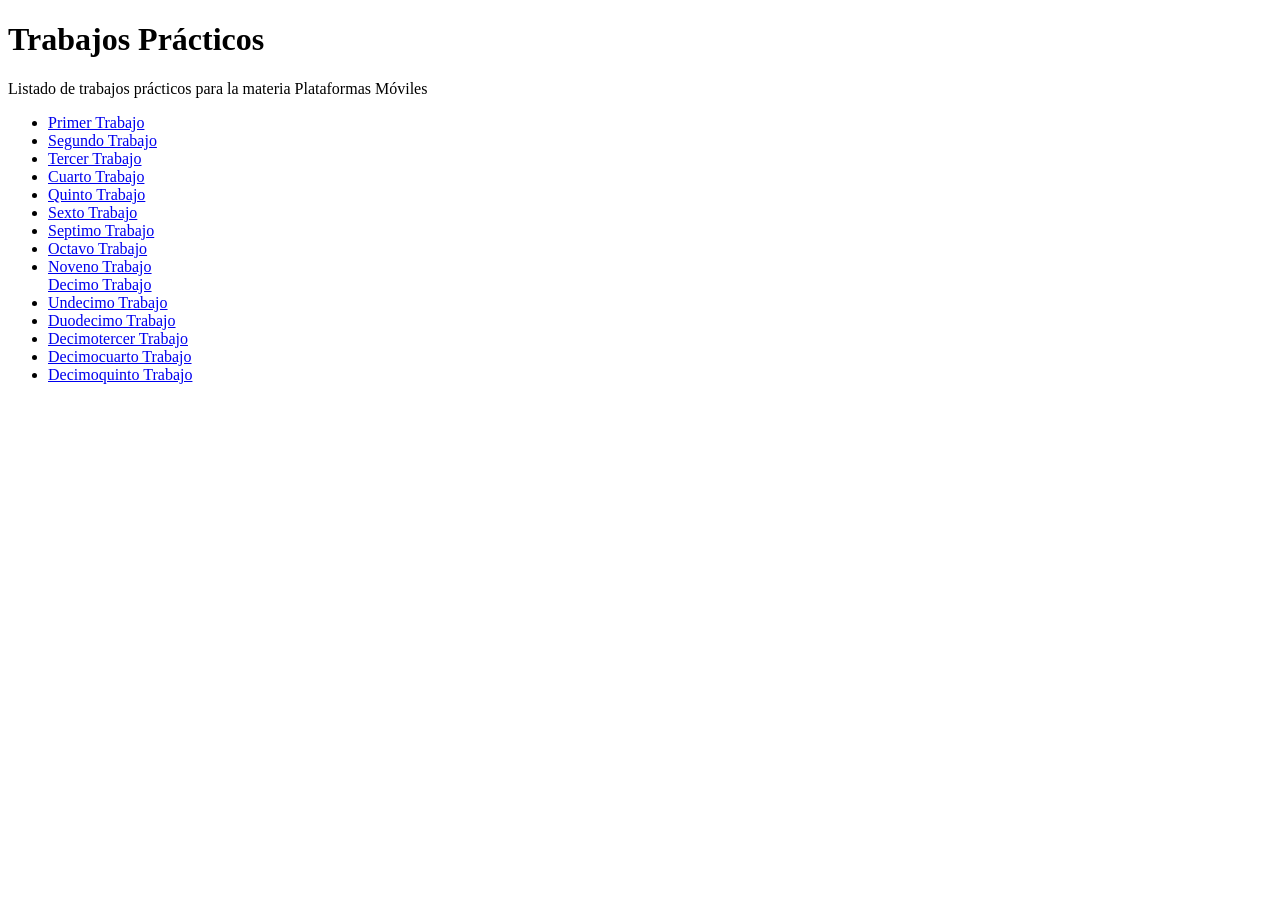
<file: index.html>
<!DOCTYPE html>
<html>
   <head>
      <title>Hola Mundo!</title>
   </head>
   <body>
     <h1>Trabajos Prácticos</h1>
     <p>Listado de trabajos prácticos para la materia Plataformas Móviles</p>
     <ul>
      <li><a href="tp-1/">Primer Trabajo</a></li>
      <li><a href="tp-2/">Segundo Trabajo</a></li>
      <li><a href="tp-3/">Tercer Trabajo</a></li>
      <li><a href="tp-4/">Cuarto Trabajo</a></li>
      <li><a href="tp-5/">Quinto Trabajo</a></li>
      <li><a href="tp-6/">Sexto Trabajo</a></li>
      <li><a href="tp-7/">Septimo Trabajo</a></li>
      <li><a href="tp-8/">Octavo Trabajo</a></li>
      <li><a href="tp-9/">Noveno Trabajo</a></li
      <li><a href="tp-10/">Decimo Trabajo</a></li>
      <li><a href="tp-11/">Undecimo Trabajo</a></li>
      <li><a href="tp-12/">Duodecimo Trabajo</a></li>
      <li><a href="tp-13/">Decimotercer Trabajo</a></li>
      <li><a href="tp-14/">Decimocuarto Trabajo</a></li>
      <li><a href="tp-15/">Decimoquinto Trabajo</a></li>
     </ul>
   </body>
</html>
</file>
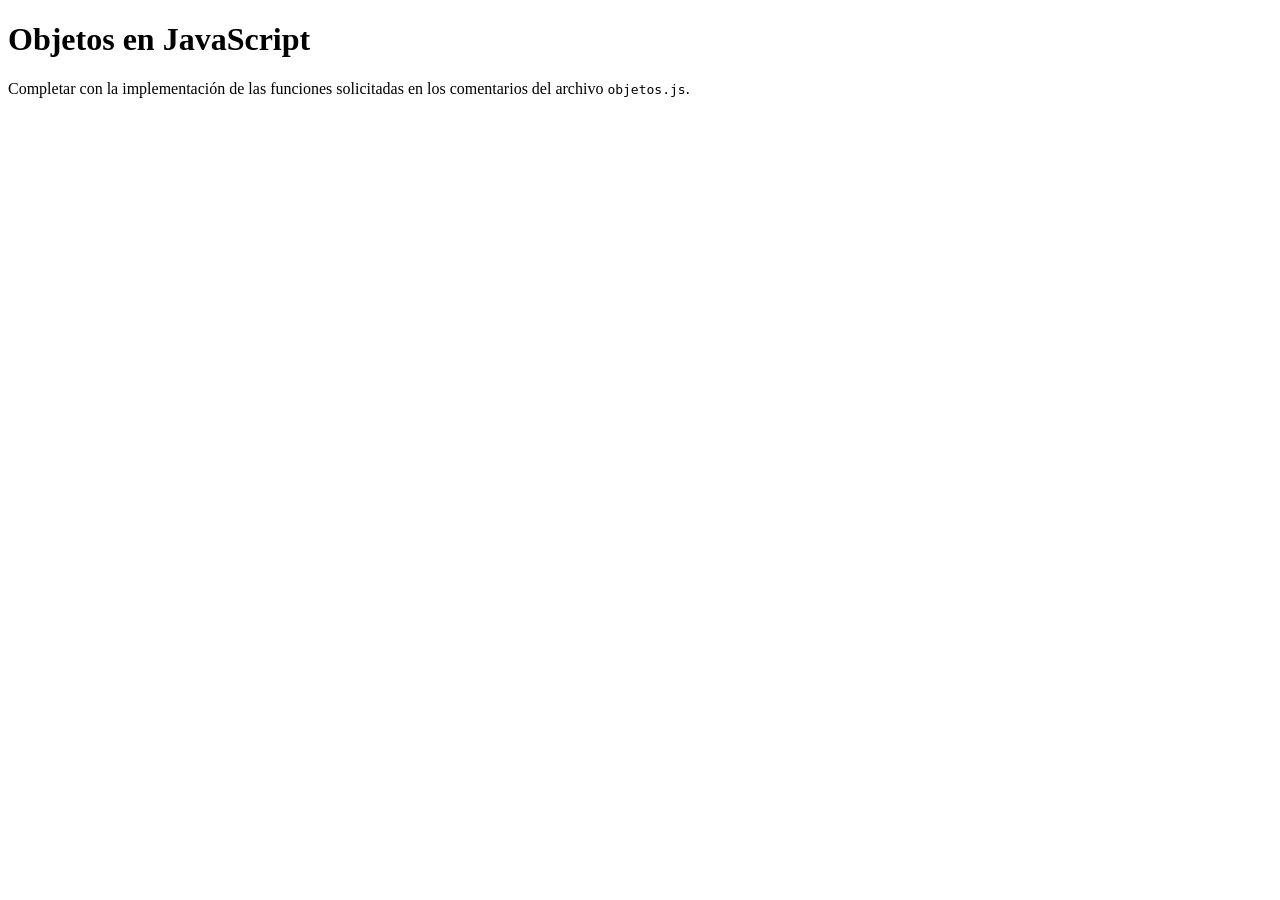
<file: tp-10/index.html>
<!DOCTYPE html>
<html>
<head>
    <meta charset="utf-8">
    <meta name="viewport" content="width=device-width, initial-scale=1">
    <title>Objetos en JavaScript</title>
</head>
<body>
    <h1>Objetos en JavaScript</h1>
    <p>Completar con la implementación de las funciones solicitadas en los comentarios del archivo <code>objetos.js</code>.</p>
    <script src="objetos.js"></script>
</body>
</html>
</file>
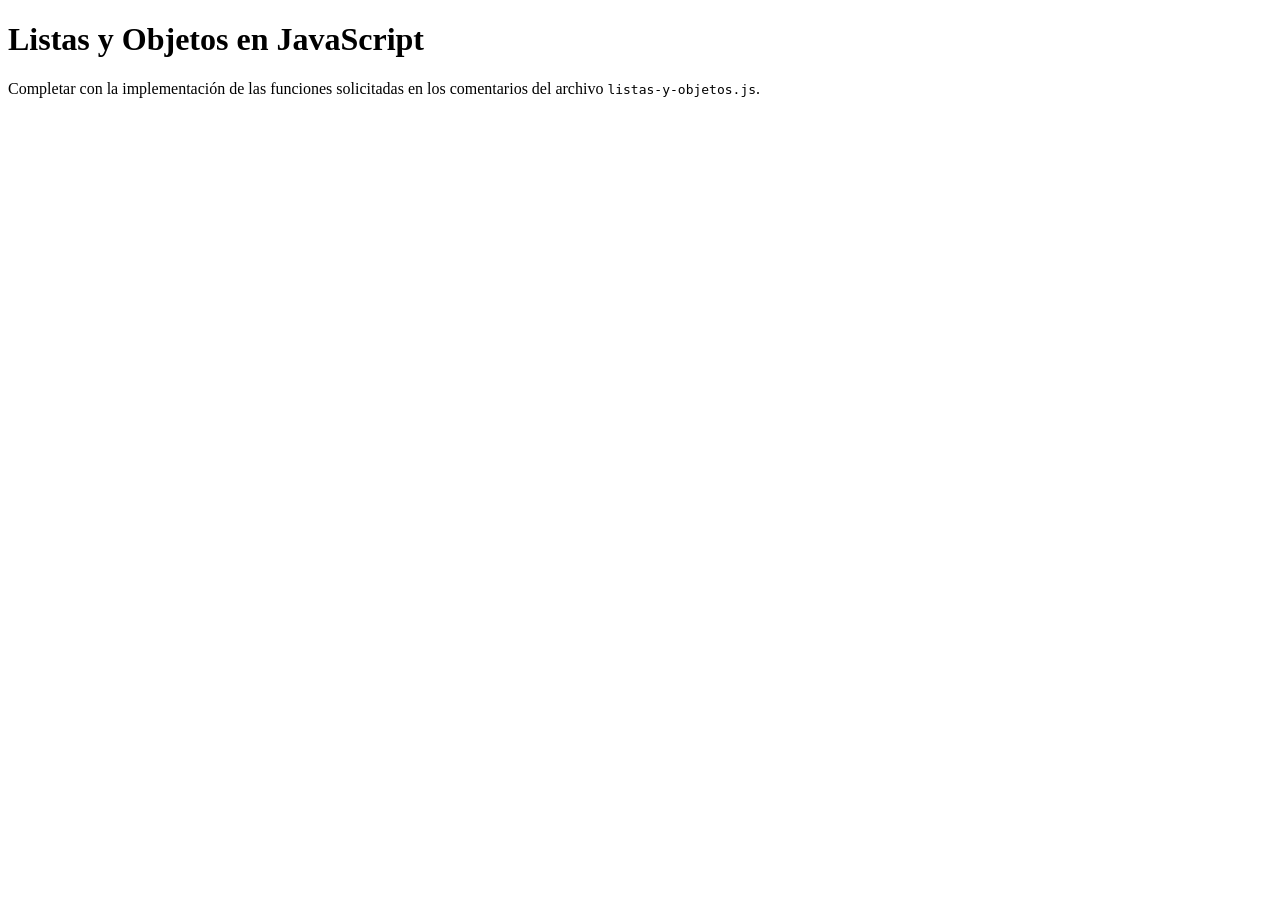
<file: tp-11/index.html>
<!DOCTYPE html>
<html>
<head>
    <meta charset="utf-8">
    <meta name="viewport" content="width=device-width, initial-scale=1">
    <title>Listas y Objetos en JavaScript</title>
</head>
<body>
    <h1>Listas y Objetos en JavaScript</h1>
    <p>Completar con la implementación de las funciones solicitadas en los comentarios del archivo <code>listas-y-objetos.js</code>.</p>
    <script src="listas-y-objetos.js"></script>
</body>
</html>
</file>
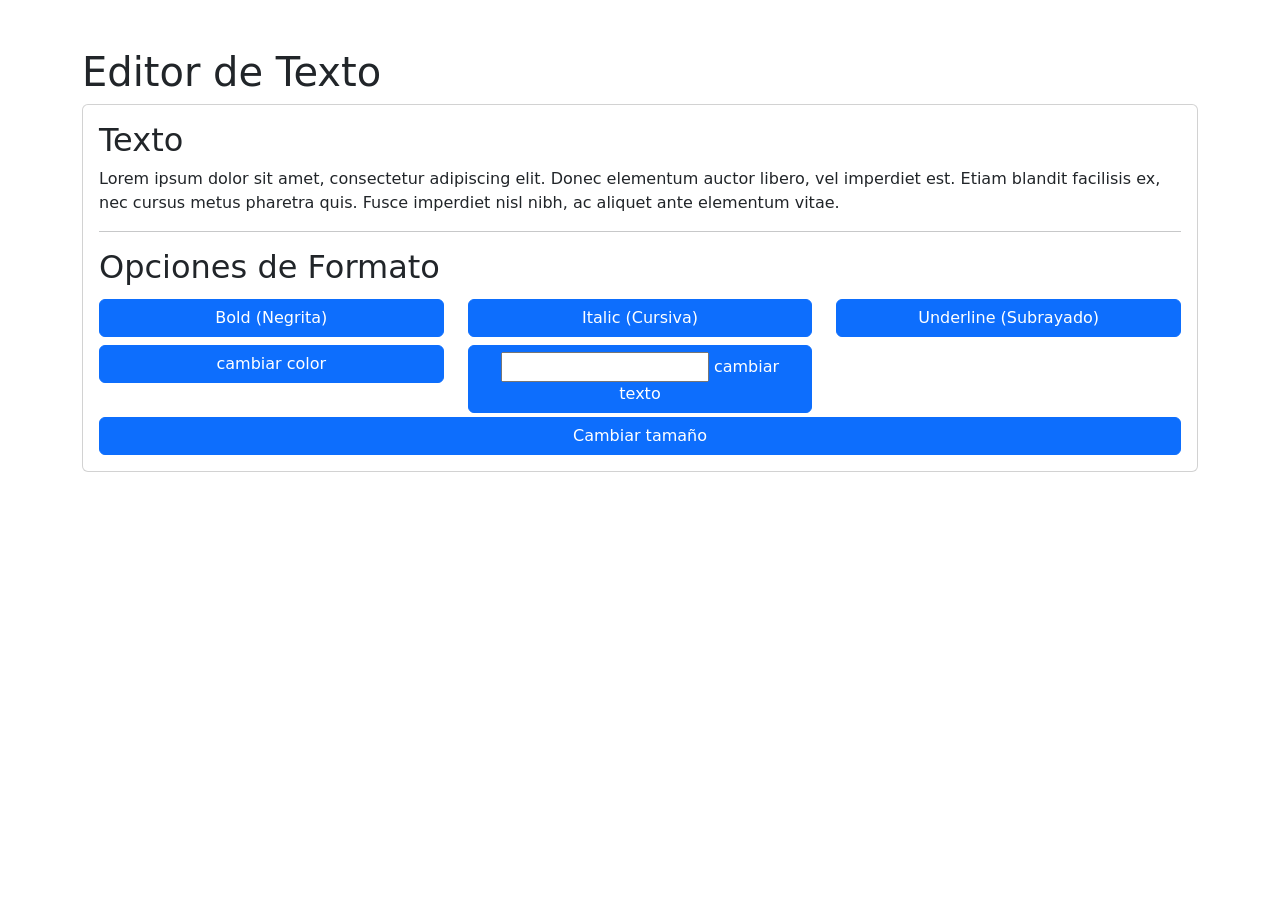
<file: tp-12/index.html>
<!DOCTYPE html>
<html>

<head>
    <meta charset="utf-8">
    <meta name="viewport" content="width=device-width, initial-scale=1">
    <title>Editor de Texto - DOM y JavaScript</title>
    <link href="https://cdn.jsdelivr.net/npm/bootstrap@5.3.6/dist/css/bootstrap.min.css" rel="stylesheet"
        integrity="sha384-4Q6Gf2aSP4eDXB8Miphtr37CMZZQ5oXLH2yaXMJ2w8e2ZtHTl7GptT4jmndRuHDT" crossorigin="anonymous">
</head>

<body>
    <div class="container my-1 my-sm-2 my-md-4 my-lg-5">
        <h1>Editor de Texto</h1>
        <div class="card">
            <div class="card-body">
                <h2>Texto</h2>

                <p class="texto" id="texto">Lorem ipsum dolor sit amet, consectetur adipiscing elit. Donec elementum
                    auctor libero, vel imperdiet est. Etiam blandit facilisis ex, nec cursus metus pharetra quis. Fusce
                    imperdiet nisl nibh, ac aliquet ante elementum vitae.</p>

                <hr class="hr">

                <h2>Opciones de Formato</h2>
                <div class="row">
                    <div class="col-12 col-md-4 my-1">
                        <button id="btn-negrita" class="btn d-block w-100 btn-primary" data-formato="negrita">
                            Bold (Negrita)
                        </button>
                    </div>
                    <div class="col-12 col-md-4 my-1">
                        <button id="btn-cursiva" class="btn d-block w-100 btn-primary" data-formato="cursiva">
                            Italic (Cursiva)
                        </button>
                    </div>
                    <div class="col-12 col-md-4 my-1">
                        <button id="btn-Subrayado" class="btn d-block w-100 btn-primary" data-formato="subrayado">
                            Underline (Subrayado)
                        </button>
                    </div>
                    <div class="col-12 col-md-4 my-1">
                        <button id="btn-cambiar-color" class="btn d-block w-100 btn-primary" data-formato="color">
                            cambiar color
                        </button>
                    </div>
                    <div class="col-12 col-md-4 my-1">

                        <button id="cambiar-texto" class="btn d-block w-100 btn-primary" data-formato="cambiar">
                            <input id="nuevoTexto" type="text">
                            cambiar texto
                        </button>
                    </div>
                    <div>
                        <button id="btn-tamaño" class="btn d-block w-100 btn-primary" data-formato="tamaño">
                            Cambiar tamaño
                        </button>
                    </div>
                </div>
            </div>
        </div>
    </div>

    <script src="https://cdn.jsdelivr.net/npm/bootstrap@5.3.6/dist/js/bootstrap.bundle.min.js"
        integrity="sha384-j1CDi7MgGQ12Z7Qab0qlWQ/Qqz24Gc6BM0thvEMVjHnfYGF0rmFCozFSxQBxwHKO"
        crossorigin="anonymous"></script>
    <script type="text/javascript">
        /**
         * funcionNegrita()
         * Esta función se ejecuta cuando el usuario selecciona la opción Bold (negrita).
         */
        function funcionNegrita() {
            let texto = document.querySelector('#texto');
            texto.style.fontWeight = 'bold';
            let boton = document.querySelector('#btn-negrita');
            boton.style.backgroundColor = 'green';
        }

        /**
         * funcionCursiva()
         * Esta función se ejecuta cuando el usuario selecciona la opción Italic (cursiva).
         */
        function funcionCursiva() {
            let texto = document.querySelector('#texto');
            texto.style.fontStyle = 'italic';
            let boton = document.querySelector('#btn-cursiva');
            boton.style.backgroundColor = 'brown';
        }

        /**
         * funcionSubrayado()
         * Esta función se ejecuta cuando el usuario selecciona la opción Underline (subrayado).
         */
        function funcionSubrayado() {
            let texto = document.querySelector('#texto');
            texto.style.textDecoration = 'underline';
            let boton = document.querySelector('#btn-Subrayado');
            boton.style.backgroundColor = 'yellow';
        }
        function funcionCambiarColor() {
            let texto = document.querySelector('#texto');
            texto.style.color = 'red';
            let boton = document.querySelector('#btn-cambiar-color');
            boton.style.backgroundColor = 'black';
        }
        function funcioncambiarTexto() {
            let texto = document.querySelector('#texto');
            let nuevoTexto = document.querySelector('#nuevoTexto');
            texto.innerText = nuevoTexto.value;
        }
        function funcionTamaño() {
            let texto = document.querySelector('#texto');
            texto.style.fontSize = '30px';
        }

        function handlerBoton(e) {
            // Obtiene el valor del atributo "data-formato" del botón que disparó el evento
            const funcionBoton = e.target.dataset.formato;
            switch (funcionBoton) {
                case 'negrita':
                    funcionNegrita();
                    break;
                case 'cursiva':
                    funcionCursiva();
                    break;
                case 'subrayado':
                    funcionSubrayado();
                    break;
                case 'color':
                    funcionCambiarColor();
                    break;
                case 'cambiar':
                    funcioncambiarTexto();
                    break;
                case 'tamaño':
                    funcionTamaño();
                    break;
            }
        }
        document.querySelectorAll('button.btn').forEach(e => e.addEventListener('click', handlerBoton));
    </script>
</body>

</html>
</file>
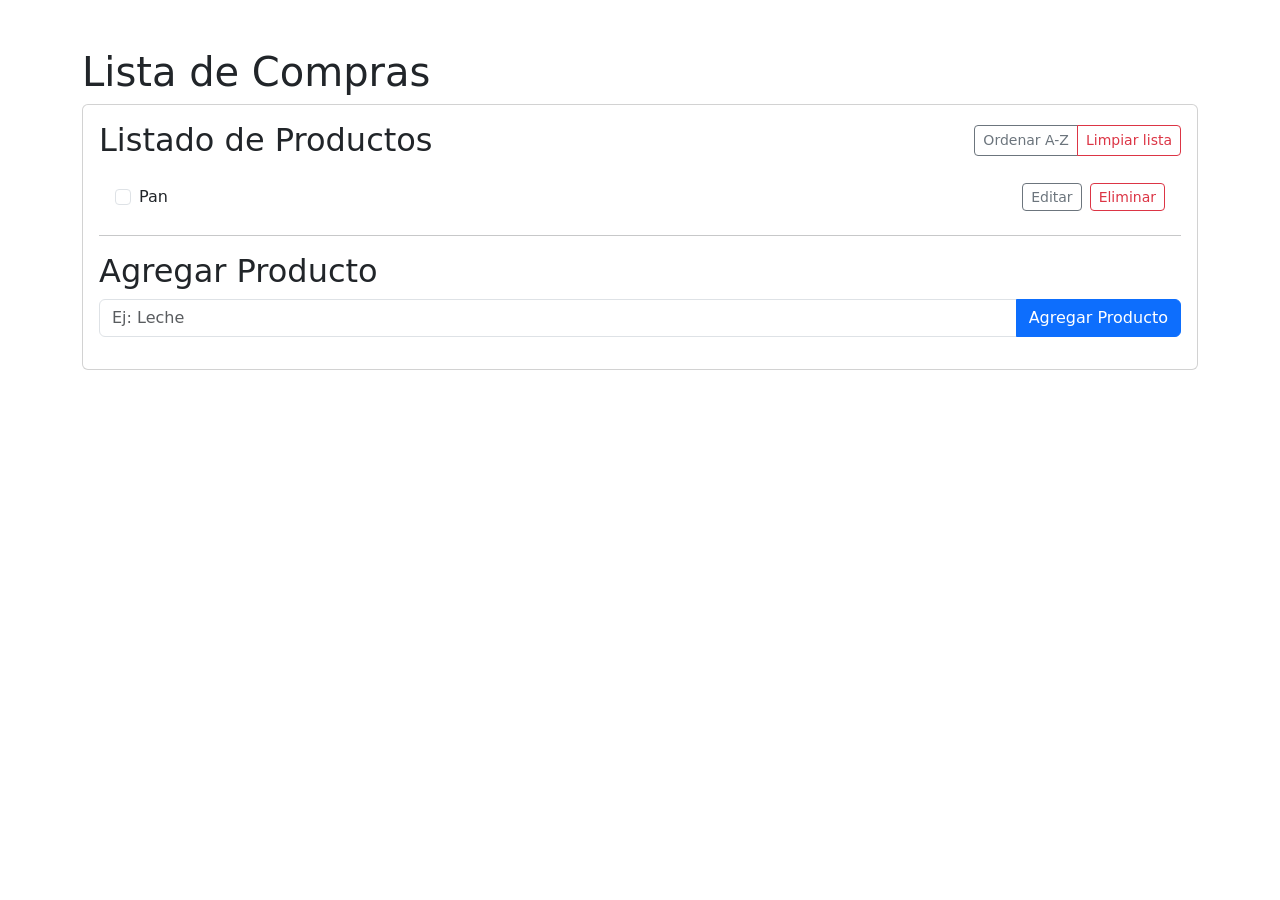
<file: tp-13/index.html>
<!DOCTYPE html>
<html>
<head>
    <meta charset="utf-8">
    <meta name="viewport" content="width=device-width, initial-scale=1">
    <title>Lista de Compras - DOM y JavaScript</title>
    <link href="https://cdn.jsdelivr.net/npm/bootstrap@5.3.6/dist/css/bootstrap.min.css" rel="stylesheet" integrity="sha384-4Q6Gf2aSP4eDXB8Miphtr37CMZZQ5oXLH2yaXMJ2w8e2ZtHTl7GptT4jmndRuHDT" crossorigin="anonymous">
    <style>
        .producto-comprado {
            text-decoration: line-through;
            color: #6c757d;
        }
        #lista-productos li {
            transition: background-color .15s ease-in-out;
        }
        .btn-icono {
            padding: 0.15rem 0.5rem;
        }
    </style>
</head>
<body>
    <div class="container my-1 my-sm-2 my-md-4 my-lg-5">
        <h1>Lista de Compras</h1>
        <div class="card">
            <div class="card-body">
                <div class="d-flex justify-content-between align-items-center flex-wrap gap-2">
                    <h2 class="mb-0">Listado de Productos</h2>
                    <div class="btn-group">
                        <button type="button" id="btn-ordenar" class="btn btn-outline-secondary btn-sm">
                            Ordenar A-Z
                        </button>
                        <button type="button" id="btn-limpiar" class="btn btn-outline-danger btn-sm">
                            Limpiar lista
                        </button>
                    </div>
                </div>

                <ul id="lista-productos" class="list-group list-group-flush mt-3">
                    <!-- Los productos se agregan dinámicamente acá -->
                </ul>

                <p id="mensaje-vacio" class="text-muted fst-italic mt-3 mb-0">
                    No hay productos en la lista todavía.
                </p>

                <hr class="hr">

                <h2>Agregar Producto</h2>
                <form id="form-producto">
                    <div class="input-group mb-3">
                        <input type="text" class="form-control" aria-label="Nombre del Producto" placeholder="Ej: Leche" required>
                        <button class="btn btn-primary" type="submit">Agregar Producto</button>
                    </div>
                </form>
            </div>
        </div>
    </div>

    <script src="https://cdn.jsdelivr.net/npm/bootstrap@5.3.6/dist/js/bootstrap.bundle.min.js" integrity="sha384-j1CDi7MgGQ12Z7Qab0qlWQ/Qqz24Gc6BM0thvEMVjHnfYGF0rmFCozFSxQBxwHKO" crossorigin="anonymous"></script>
    <script type="text/javascript">
        const CLAVE_STORAGE = 'lista-compras-productos';

        const listaProductosEl = document.getElementById('lista-productos');
        const mensajeVacioEl = document.getElementById('mensaje-vacio');

        // Estado en memoria: array de objetos { id, nombre, comprado }
        let productos = [];

        /**
         * Genera un id único simple para cada producto.
         */
        function generarId() {
            return Date.now().toString(36) + Math.random().toString(36).slice(2, 7);
        }

        /**
         * Guarda el array "productos" en localStorage.
         */
        function guardarEnStorage() {
            localStorage.setItem(CLAVE_STORAGE, JSON.stringify(productos));
        }

        /**
         * Lee el array de productos desde localStorage (si existe).
         */
        function cargarDeStorage() {
            const datos = localStorage.getItem(CLAVE_STORAGE);
            if (!datos) return [];
            try {
                const parseado = JSON.parse(datos);
                return Array.isArray(parseado) ? parseado : [];
            } catch (error) {
                console.error('No se pudo leer la lista guardada:', error);
                return [];
            }
        }

        /**
         * Muestra u oculta el mensaje de "lista vacía" según corresponda.
         */
        function actualizarMensajeVacio() {
            mensajeVacioEl.classList.toggle('d-none', productos.length > 0);
        }

        /**
         * Crea el elemento <li> correspondiente a un producto y lo devuelve.
         */
        function crearElementoProducto(producto) {
            const li = document.createElement('li');
            li.className = 'list-group-item d-flex align-items-center gap-2';
            li.dataset.id = producto.id;

            // Checkbox "comprado"
            const checkbox = document.createElement('input');
            checkbox.type = 'checkbox';
            checkbox.className = 'form-check-input mt-0 flex-shrink-0';
            checkbox.checked = producto.comprado;
            checkbox.setAttribute('aria-label', `Marcar ${producto.nombre} como comprado`);
            checkbox.addEventListener('change', () => alternarComprado(producto.id));

            // Texto del producto
            const span = document.createElement('span');
            span.className = 'flex-grow-1 texto-producto';
            span.textContent = producto.nombre;
            if (producto.comprado) {
                span.classList.add('producto-comprado');
            }

            // Botón editar
            const btnEditar = document.createElement('button');
            btnEditar.type = 'button';
            btnEditar.className = 'btn btn-sm btn-outline-secondary btn-icono';
            btnEditar.textContent = 'Editar';
            btnEditar.addEventListener('click', () => editarProducto(producto.id, li));

            // Botón eliminar
            const btnEliminar = document.createElement('button');
            btnEliminar.type = 'button';
            btnEliminar.className = 'btn btn-sm btn-outline-danger btn-icono';
            btnEliminar.textContent = 'Eliminar';
            btnEliminar.addEventListener('click', () => eliminarProducto(producto.id));

            li.append(checkbox, span, btnEditar, btnEliminar);
            return li;
        }

        /**
         * Vuelve a dibujar toda la lista en el DOM a partir del array "productos".
         */
        function renderizarLista() {
            listaProductosEl.innerHTML = '';
            productos.forEach((producto) => {
                listaProductosEl.appendChild(crearElementoProducto(producto));
            });
            actualizarMensajeVacio();
        }

        /**
         * agregarProducto()
         * esta función se va a llamar cuando el usuario envía el formulario con el nombre del producto para agregar.
         */
        function agregarProducto(nombreProducto) {
            const nombre = nombreProducto.trim();
            if (!nombre) return;

            const nuevoProducto = {
                id: generarId(),
                nombre: nombre,
                comprado: false
            };

            productos.push(nuevoProducto);
            guardarEnStorage();
            renderizarLista();
        }

        /**
         * Elimina un producto individual según su id.
         */
        function eliminarProducto(id) {
            productos = productos.filter((producto) => producto.id !== id);
            guardarEnStorage();
            renderizarLista();
        }

        /**
         * Marca/desmarca un producto como comprado.
         */
        function alternarComprado(id) {
            const producto = productos.find((producto) => producto.id === id);
            if (!producto) return;
            producto.comprado = !producto.comprado;
            guardarEnStorage();
            renderizarLista();
        }

        /**
         * Habilita la edición del nombre de un producto: reemplaza el texto
         * por un input y permite confirmar con Enter/blur o cancelar con Escape.
         */
        function editarProducto(id, li) {
            const producto = productos.find((producto) => producto.id === id);
            if (!producto) return;

            const span = li.querySelector('.texto-producto');
            const inputEdicion = document.createElement('input');
            inputEdicion.type = 'text';
            inputEdicion.className = 'form-control form-control-sm flex-grow-1';
            inputEdicion.value = producto.nombre;

            span.replaceWith(inputEdicion);
            inputEdicion.focus();
            inputEdicion.select();

            let confirmado = false;

            function confirmarEdicion() {
                if (confirmado) return;
                confirmado = true;
                const nuevoNombre = inputEdicion.value.trim();
                producto.nombre = nuevoNombre || producto.nombre;
                guardarEnStorage();
                renderizarLista();
            }

            inputEdicion.addEventListener('blur', confirmarEdicion);
            inputEdicion.addEventListener('keydown', (evento) => {
                if (evento.key === 'Enter') {
                    evento.preventDefault();
                    confirmarEdicion();
                } else if (evento.key === 'Escape') {
                    confirmado = true;
                    renderizarLista();
                }
            });
        }

        /**
         * Ordena la lista de productos alfabéticamente (A-Z).
         */
        function ordenarProductos() {
            productos.sort((a, b) => a.nombre.localeCompare(b.nombre, 'es', { sensitivity: 'base' }));
            guardarEnStorage();
            renderizarLista();
        }

        /**
         * Borra todos los productos de la lista.
         */
        function limpiarLista() {
            if (productos.length === 0) return;
            const confirmar = confirm('¿Seguro que querés borrar todos los productos de la lista?');
            if (!confirmar) return;
            productos = [];
            guardarEnStorage();
            renderizarLista();
        }

        function handlerFormulario(evento) {
            evento.preventDefault();
            const input = evento.target.querySelector('input');
            const nombreProducto = input.value;
            input.value = "";
            agregarProducto(nombreProducto);
            input.focus();
        }

        document.getElementById('form-producto').addEventListener('submit', handlerFormulario);
        document.getElementById('btn-ordenar').addEventListener('click', ordenarProductos);
        document.getElementById('btn-limpiar').addEventListener('click', limpiarLista);

        // Inicialización: cargar productos guardados (o el "Pan" inicial si no hay nada guardado)
        productos = cargarDeStorage();
        if (productos.length === 0) {
            productos = [{ id: generarId(), nombre: 'Pan', comprado: false }];
            guardarEnStorage();
        }
        renderizarLista();
    </script>
</body>
</html>
</file>
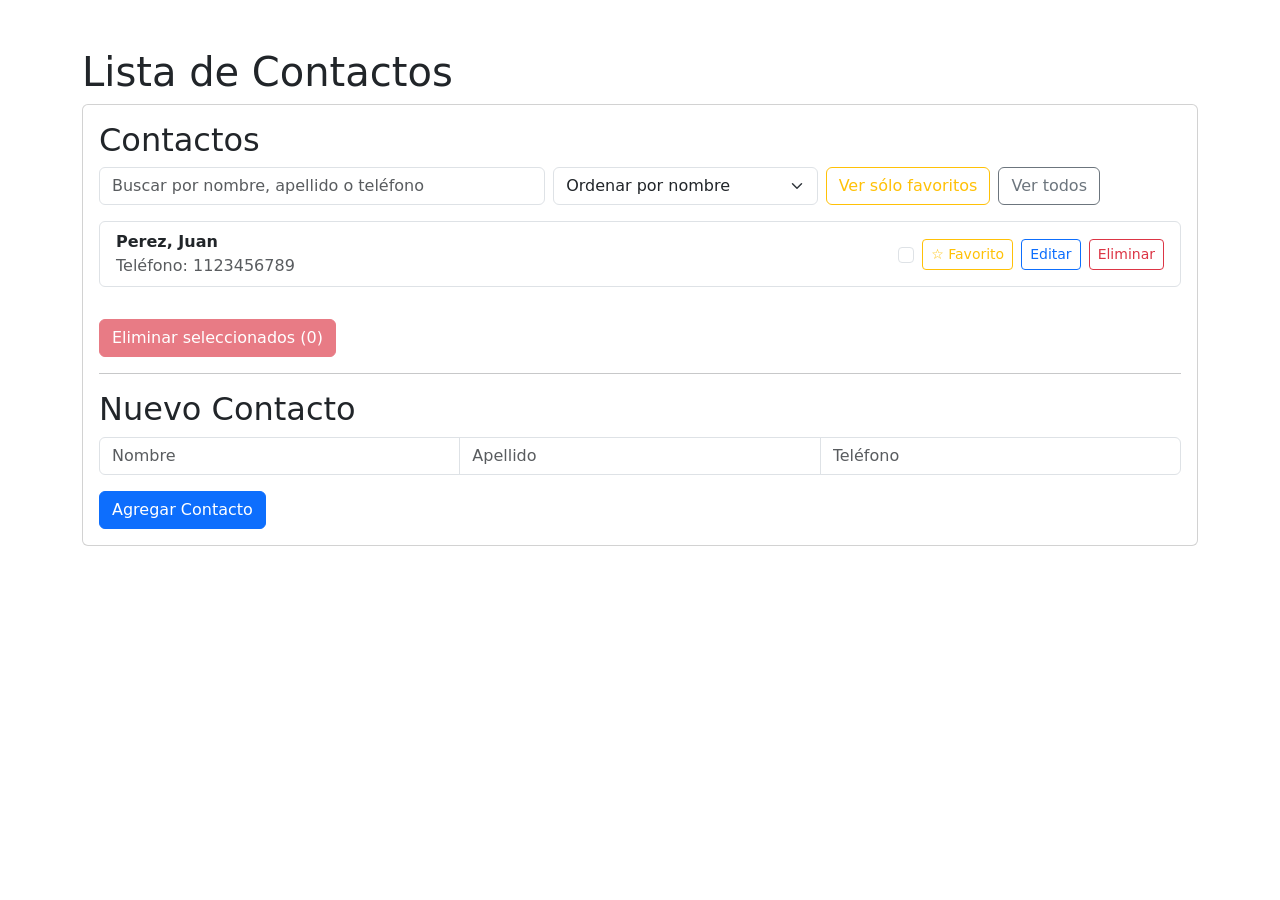
<file: tp-14/index.html>
<!DOCTYPE html>
<html>
<head>
    <meta charset="utf-8">
    <meta name="viewport" content="width=device-width, initial-scale=1">
    <title>Lista de Contactos - DOM y JavaScript</title>
    <link href="https://cdn.jsdelivr.net/npm/bootstrap@5.3.6/dist/css/bootstrap.min.css" rel="stylesheet" integrity="sha384-4Q6Gf2aSP4eDXB8Miphtr37CMZZQ5oXLH2yaXMJ2w8e2ZtHTl7GptT4jmndRuHDT" crossorigin="anonymous">
</head>
<body>
    <div class="container my-1 my-sm-2 my-md-4 my-lg-5">
        <h1>Lista de Contactos</h1>

        <div class="card">
            <div class="card-body">
                <h2>Contactos</h2>

                <div class="row g-2 mb-3">
                    <div class="col-md-5">
                        <input type="text" class="form-control" id="input-busqueda"
                               placeholder="Buscar por nombre, apellido o teléfono">
                    </div>

                    <div class="col-md-3">
                        <select class="form-select" id="select-orden">
                            <option value="nombre">Ordenar por nombre</option>
                            <option value="apellido">Ordenar por apellido</option>
                        </select>
                    </div>

                    <div class="col-md-4 d-flex flex-wrap gap-2 align-items-start">
                        <button type="button" class="btn btn-outline-warning" id="btn-favoritos">
                            Ver sólo favoritos
                        </button>
                        <button type="button" class="btn btn-outline-secondary" id="btn-todos">
                            Ver todos
                        </button>
                    </div>
                </div>

                <ul id="lista-contactos" class="list-group mb-3"></ul>

                <hr class="hr">

                <h2>Nuevo Contacto</h2>

                <form id="form-producto">
                    <div class="input-group mb-3">
                        <input type="text" class="form-control" name="nombre" id="input-nombre"
                               placeholder="Nombre" aria-label="Nombre" required>

                        <input type="text" class="form-control" name="apellido" id="input-apellido"
                               placeholder="Apellido" aria-label="Apellido" required>

                        <input type="tel" class="form-control" name="telefono" id="input-telefono"
                               placeholder="Teléfono" aria-label="Teléfono" required>
                    </div>

                    <button class="btn btn-primary" type="submit">Agregar Contacto</button>
                </form>
            </div>
        </div>
    </div>

    <script src="https://cdn.jsdelivr.net/npm/bootstrap@5.3.6/dist/js/bootstrap.bundle.min.js"
            integrity="sha384-j1CDi7MgGQ12Z7Qab0qlWQ/Qqz24Gc6BM0thvEMVjHnfYGF0rmFCozFSxQBxwHKO"
            crossorigin="anonymous"></script>

    <script type="text/javascript">
        let contactos = [
            {
                nombre: 'Juan',
                apellido: 'Perez',
                telefono: '1123456789',
                favorito: false,
            },
        ];

        let ordenActual = 'nombre';
        let mostrarFavoritos = false;
        let textoBusqueda = '';
        let contactoEditando = null;

        /**
         * agregarContacto()
         * Agrega un nuevo contacto a la lista.
         */
        function agregarContacto(nombre, apellido, telefono) {
            contactos.push({
                nombre: nombre.trim(),
                apellido: apellido.trim(),
                telefono: telefono.trim(),
                favorito: false,
            });

            mostrarListado();
        }

        /**
         * mostrarListado()
         * Muestra los contactos ordenados y aplicando los filtros seleccionados.
         */
        function mostrarListado() {
            const lista = document.querySelector('#lista-contactos');
            lista.innerHTML = '';

            let contactosMostrar = contactos.filter(function(contacto) {
                const texto = (
                    contacto.nombre + ' ' +
                    contacto.apellido + ' ' +
                    contacto.telefono
                ).toLowerCase();

                const coincideBusqueda = texto.includes(textoBusqueda.toLowerCase());
                const coincideFavorito = !mostrarFavoritos || contacto.favorito;

                return coincideBusqueda && coincideFavorito;
            });

            contactosMostrar.sort(function(a, b) {
                const valorA = a[ordenActual].toLowerCase();
                const valorB = b[ordenActual].toLowerCase();

                return valorA.localeCompare(valorB);
            });

            if (contactosMostrar.length === 0) {
                const mensaje = document.createElement('li');
                mensaje.className = 'list-group-item text-muted';
                mensaje.textContent = 'No se encontraron contactos.';
                lista.appendChild(mensaje);
                return;
            }

            contactosMostrar.forEach(function(contacto) {
                const indice = contactos.indexOf(contacto);

                const item = document.createElement('li');
                item.className = 'list-group-item';

                const contenedor = document.createElement('div');
                contenedor.className = 'd-flex flex-column flex-md-row justify-content-between align-items-md-center gap-2';

                const datos = document.createElement('div');

                const nombreCompleto = document.createElement('strong');
                nombreCompleto.textContent = contacto.apellido + ', ' + contacto.nombre;

                const telefono = document.createElement('div');
                telefono.className = 'text-muted';
                telefono.textContent = 'Teléfono: ' + contacto.telefono;

                datos.appendChild(nombreCompleto);
                datos.appendChild(telefono);

                const botones = document.createElement('div');
                botones.className = 'd-flex gap-2 flex-wrap';

                const btnFavorito = document.createElement('button');
                btnFavorito.type = 'button';
                btnFavorito.className = contacto.favorito
                    ? 'btn btn-warning btn-sm'
                    : 'btn btn-outline-warning btn-sm';
                btnFavorito.textContent = contacto.favorito ? '★ Favorito' : '☆ Favorito';

                btnFavorito.addEventListener('click', function() {
                    contactos[indice].favorito = !contactos[indice].favorito;
                    mostrarListado();
                });

                const btnEditar = document.createElement('button');
                btnEditar.type = 'button';
                btnEditar.className = 'btn btn-outline-primary btn-sm';
                btnEditar.textContent = 'Editar';

                btnEditar.addEventListener('click', function() {
                    editarContacto(indice);
                });

                const btnEliminar = document.createElement('button');
                btnEliminar.type = 'button';
                btnEliminar.className = 'btn btn-outline-danger btn-sm';
                btnEliminar.textContent = 'Eliminar';

                btnEliminar.addEventListener('click', function() {
                    eliminarContacto(indice);
                });

                const check = document.createElement('input');
                check.type = 'checkbox';
                check.className = 'form-check-input mt-2';
                check.title = 'Seleccionar contacto para eliminar';

                check.addEventListener('change', function() {
                    contacto.seleccionado = check.checked;
                    actualizarBotonEliminarSeleccionados();
                });

                botones.appendChild(check);
                botones.appendChild(btnFavorito);
                botones.appendChild(btnEditar);
                botones.appendChild(btnEliminar);

                contenedor.appendChild(datos);
                contenedor.appendChild(botones);

                item.appendChild(contenedor);
                lista.appendChild(item);
            });

            actualizarBotonEliminarSeleccionados();
        }

        /**
         * editarContacto()
         * Carga los datos del contacto seleccionado en el formulario.
         */
        function editarContacto(indice) {
            const contacto = contactos[indice];

            document.querySelector('#input-nombre').value = contacto.nombre;
            document.querySelector('#input-apellido').value = contacto.apellido;
            document.querySelector('#input-telefono').value = contacto.telefono;

            contactoEditando = indice;

            document.querySelector('#form-producto button[type="submit"]').textContent = 'Guardar cambios';

            window.scrollTo({
                top: document.querySelector('#form-producto').offsetTop,
                behavior: 'smooth'
            });
        }

        /**
         * eliminarContacto()
         * Elimina un contacto individualmente.
         */
        function eliminarContacto(indice) {
            contactos.splice(indice, 1);
            mostrarListado();
        }

        /**
         * eliminarSeleccionados()
         * Elimina todos los contactos que hayan sido seleccionados.
         */
        function eliminarSeleccionados() {
            contactos = contactos.filter(function(contacto) {
                return !contacto.seleccionado;
            });

            mostrarListado();
        }

        function actualizarBotonEliminarSeleccionados() {
            let seleccionados = contactos.filter(function(contacto) {
                return contacto.seleccionado;
            }).length;

            const boton = document.querySelector('#btn-eliminar-seleccionados');

            if (boton) {
                boton.textContent = 'Eliminar seleccionados (' + seleccionados + ')';
                boton.disabled = seleccionados === 0;
            }
        }

        function handlerFormulario(e) {
            e.preventDefault();

            const inputNombre = e.target.querySelector('#input-nombre');
            const inputApellido = e.target.querySelector('#input-apellido');
            const inputTelefono = e.target.querySelector('#input-telefono');

            const nombre = inputNombre.value;
            const apellido = inputApellido.value;
            const telefono = inputTelefono.value;

            if (nombre.trim() === '' || apellido.trim() === '' || telefono.trim() === '') {
                return;
            }

            if (contactoEditando === null) {
                agregarContacto(nombre, apellido, telefono);
            } else {
                contactos[contactoEditando].nombre = nombre.trim();
                contactos[contactoEditando].apellido = apellido.trim();
                contactos[contactoEditando].telefono = telefono.trim();

                contactoEditando = null;
                e.target.querySelector('button[type="submit"]').textContent = 'Agregar Contacto';

                mostrarListado();
            }

            inputNombre.value = '';
            inputApellido.value = '';
            inputTelefono.value = '';
        }

        document.querySelector('#form-producto').addEventListener('submit', handlerFormulario);

        document.querySelector('#select-orden').addEventListener('change', function(e) {
            ordenActual = e.target.value;
            mostrarListado();
        });

        document.querySelector('#input-busqueda').addEventListener('input', function(e) {
            textoBusqueda = e.target.value;
            mostrarListado();
        });

        document.querySelector('#btn-favoritos').addEventListener('click', function() {
            mostrarFavoritos = true;
            mostrarListado();
        });

        document.querySelector('#btn-todos').addEventListener('click', function() {
            mostrarFavoritos = false;
            mostrarListado();
        });

        const btnEliminarSeleccionados = document.createElement('button');
        btnEliminarSeleccionados.type = 'button';
        btnEliminarSeleccionados.id = 'btn-eliminar-seleccionados';
        btnEliminarSeleccionados.className = 'btn btn-danger mt-3';
        btnEliminarSeleccionados.textContent = 'Eliminar seleccionados (0)';
        btnEliminarSeleccionados.disabled = true;

        btnEliminarSeleccionados.addEventListener('click', eliminarSeleccionados);

        document.querySelector('#lista-contactos').after(btnEliminarSeleccionados);

        mostrarListado();
    </script>
</body>
</html>
</file>
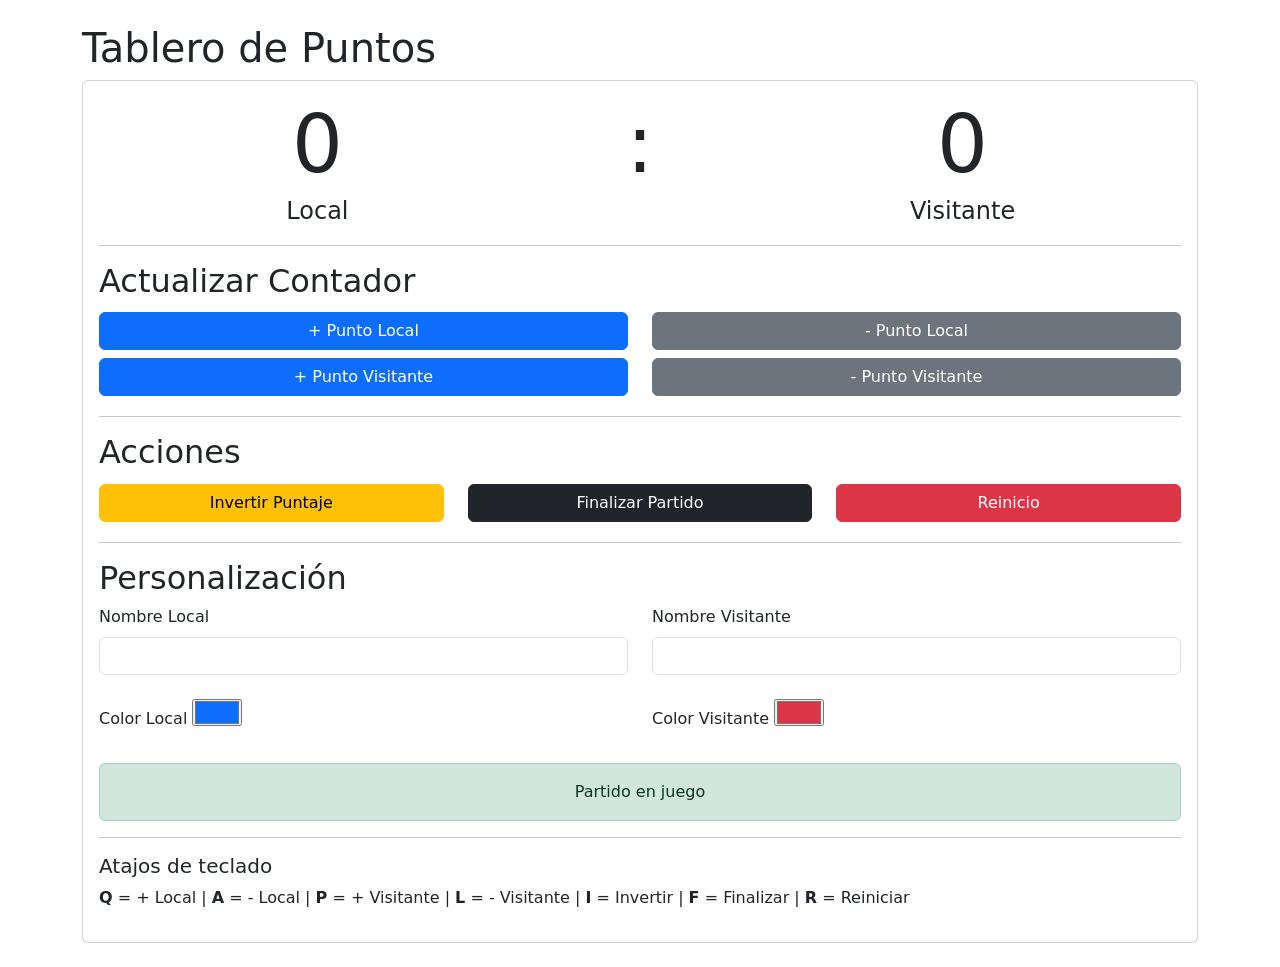
<file: tp-15/index.html>
<!DOCTYPE html>
<html>
<head>
    <meta charset="utf-8">
    <meta name="viewport" content="width=device-width, initial-scale=1">

    <title>Tablero de Puntos - DOM y JavaScript</title>

    <link href="https://cdn.jsdelivr.net/npm/bootstrap@5.3.6/dist/css/bootstrap.min.css"
          rel="stylesheet">
</head>

<body>

    <div class="container my-4">

        <h1>Tablero de Puntos</h1>

        <div class="card">
            <div class="card-body">

                <!-- TABLERO -->

                <div class="row text-center">

                    <div class="col-5">

                        <span id="puntajeLocal"
                              class="display-1">
                            0
                        </span>

                        <p id="nombreLocal"
                           class="m-0 fs-4">
                            Local
                        </p>

                    </div>


                    <div class="col-2">

                        <span class="display-1">
                            :
                        </span>

                    </div>


                    <div class="col-5">

                        <span id="puntajeVisitante"
                              class="display-1">
                            0
                        </span>

                        <p id="nombreVisitante"
                           class="m-0 fs-4">
                            Visitante
                        </p>

                    </div>

                </div>


                <hr>


                <!-- BOTONES -->

                <h2>Actualizar Contador</h2>

                <div class="row">

                    <div class="col-12 col-sm-6 my-1">

                        <button
                            onclick="sumarLocal()"
                            class="btn btn-primary d-block w-100">

                            + Punto Local

                        </button>

                    </div>


                    <div class="col-12 col-sm-6 my-1">

                        <button
                            onclick="restarLocal()"
                            class="btn btn-secondary d-block w-100">

                            - Punto Local

                        </button>

                    </div>


                    <div class="col-12 col-sm-6 my-1">

                        <button
                            onclick="sumarVisitante()"
                            class="btn btn-primary d-block w-100">

                            + Punto Visitante

                        </button>

                    </div>


                    <div class="col-12 col-sm-6 my-1">

                        <button
                            onclick="restarVisitante()"
                            class="btn btn-secondary d-block w-100">

                            - Punto Visitante

                        </button>

                    </div>

                </div>


                <hr>


                <!-- ACCIONES -->

                <h2>Acciones</h2>

                <div class="row">

                    <div class="col-12 col-sm-4 my-1">

                        <button
                            onclick="invertirPuntaje()"
                            id="btnInvertir"
                            class="btn btn-warning d-block w-100">

                            Invertir Puntaje

                        </button>

                    </div>


                    <div class="col-12 col-sm-4 my-1">

                        <button
                            onclick="finalizarPartido()"
                            id="btnFinalizar"
                            class="btn btn-dark d-block w-100">

                            Finalizar Partido

                        </button>

                    </div>


                    <div class="col-12 col-sm-4 my-1">

                        <button
                            onclick="reiniciar()"
                            class="btn btn-danger d-block w-100">

                            Reinicio

                        </button>

                    </div>

                </div>


                <hr>


                <!-- CAMBIAR NOMBRES -->

                <h2>Personalización</h2>

                <div class="row">

                    <div class="col-md-6">

                        <label class="form-label">
                            Nombre Local
                        </label>

                        <input
                            id="inputLocal"
                            type="text"
                            class="form-control"
                            oninput="cambiarNombreLocal()">

                    </div>


                    <div class="col-md-6">

                        <label class="form-label">
                            Nombre Visitante
                        </label>

                        <input
                            id="inputVisitante"
                            type="text"
                            class="form-control"
                            oninput="cambiarNombreVisitante()">

                    </div>

                </div>


                <br>


                <!-- COLORES -->

                <div class="row">

                    <div class="col-md-6">

                        <label class="form-label">
                            Color Local
                        </label>

                        <input
                            id="colorLocal"
                            type="color"
                            value="#0d6efd"
                            onchange="cambiarColorLocal()">

                    </div>


                    <div class="col-md-6">

                        <label class="form-label">
                            Color Visitante
                        </label>

                        <input
                            id="colorVisitante"
                            type="color"
                            value="#dc3545"
                            onchange="cambiarColorVisitante()">

                    </div>

                </div>


                <div
                    id="estado"
                    class="alert alert-success text-center mt-4">

                    Partido en juego

                </div>


                <hr>


                <!-- ATAJOS -->

                <h5>Atajos de teclado</h5>

                <p>

                    <strong>Q</strong> = + Local |

                    <strong>A</strong> = - Local |

                    <strong>P</strong> = + Visitante |

                    <strong>L</strong> = - Visitante |

                    <strong>I</strong> = Invertir |

                    <strong>F</strong> = Finalizar |

                    <strong>R</strong> = Reiniciar

                </p>

            </div>
        </div>

    </div>


    <script>

        // VARIABLES

        let puntosLocal = 0;
        let puntosVisitante = 0;

        let partidoFinalizado = false;


        // ELEMENTOS DEL HTML

        let puntajeLocal =
            document.getElementById("puntajeLocal");

        let puntajeVisitante =
            document.getElementById("puntajeVisitante");

        let nombreLocal =
            document.getElementById("nombreLocal");

        let nombreVisitante =
            document.getElementById("nombreVisitante");

        let estado =
            document.getElementById("estado");

        let btnInvertir =
            document.getElementById("btnInvertir");


        // =========================
        // ACTUALIZAR TABLERO
        // =========================

        function actualizarTablero() {

            puntajeLocal.textContent = puntosLocal;

            puntajeVisitante.textContent = puntosVisitante;

        }


        // =========================
        // SUMAR LOCAL
        // =========================

        function sumarLocal() {

            if (partidoFinalizado == false) {

                puntosLocal++;

                actualizarTablero();

            }

        }


        // =========================
        // RESTAR LOCAL
        // =========================

        function restarLocal() {

            if (partidoFinalizado == false &&
                puntosLocal > 0) {

                puntosLocal--;

                actualizarTablero();

            }

        }


        // =========================
        // SUMAR VISITANTE
        // =========================

        function sumarVisitante() {

            if (partidoFinalizado == false) {

                puntosVisitante++;

                actualizarTablero();

            }

        }


        // =========================
        // RESTAR VISITANTE
        // =========================

        function restarVisitante() {

            if (partidoFinalizado == false &&
                puntosVisitante > 0) {

                puntosVisitante--;

                actualizarTablero();

            }

        }


        // =========================
        // INVERTIR PUNTAJE
        // =========================

        function invertirPuntaje() {

            if (partidoFinalizado == false) {

                let auxiliar = puntosLocal;

                puntosLocal = puntosVisitante;

                puntosVisitante = auxiliar;

                actualizarTablero();

            }

        }


        // =========================
        // FINALIZAR PARTIDO
        // =========================

        function finalizarPartido() {

            partidoFinalizado = true;

            btnInvertir.disabled = true;

            estado.textContent =
                "Partido finalizado";

            estado.className =
                "alert alert-danger text-center mt-4";

        }


        // =========================
        // REINICIAR
        // =========================

        function reiniciar() {

            puntosLocal = 0;

            puntosVisitante = 0;

            partidoFinalizado = false;

            actualizarTablero();

            btnInvertir.disabled = false;

            estado.textContent =
                "Partido en juego";

            estado.className =
                "alert alert-success text-center mt-4";

        }


        // =========================
        // CAMBIAR NOMBRE LOCAL
        // =========================

        function cambiarNombreLocal() {

            let input =
                document.getElementById("inputLocal");

            if (input.value != "") {

                nombreLocal.textContent =
                    input.value;

            } else {

                nombreLocal.textContent =
                    "Local";

            }

        }


        // =========================
        // CAMBIAR NOMBRE VISITANTE
        // =========================

        function cambiarNombreVisitante() {

            let input =
                document.getElementById("inputVisitante");

            if (input.value != "") {

                nombreVisitante.textContent =
                    input.value;

            } else {

                nombreVisitante.textContent =
                    "Visitante";

            }

        }


        // =========================
        // CAMBIAR COLOR LOCAL
        // =========================

        function cambiarColorLocal() {

            let color =
                document.getElementById("colorLocal");

            puntajeLocal.style.color =
                color.value;

            nombreLocal.style.color =
                color.value;

        }


        // =========================
        // CAMBIAR COLOR VISITANTE
        // =========================

        function cambiarColorVisitante() {

            let color =
                document.getElementById("colorVisitante");

            puntajeVisitante.style.color =
                color.value;

            nombreVisitante.style.color =
                color.value;

        }


        // =========================
        // ATAJOS DE TECLADO
        // =========================

        document.addEventListener("keydown", function(evento) {

            if (evento.target.tagName == "INPUT") {
                return;
            }


            let tecla = evento.key.toLowerCase();


            if (tecla == "q") {
                sumarLocal();
            }


            if (tecla == "a") {
                restarLocal();
            }


            if (tecla == "p") {
                sumarVisitante();
            }


            if (tecla == "l") {
                restarVisitante();
            }


            if (tecla == "i") {
                invertirPuntaje();
            }


            if (tecla == "f") {
                finalizarPartido();
            }


            if (tecla == "r") {
                reiniciar();
            }

        });

    </script>


    <script
        src="https://cdn.jsdelivr.net/npm/bootstrap@5.3.6/dist/js/bootstrap.bundle.min.js">
    </script>

</body>
</html>
</file>
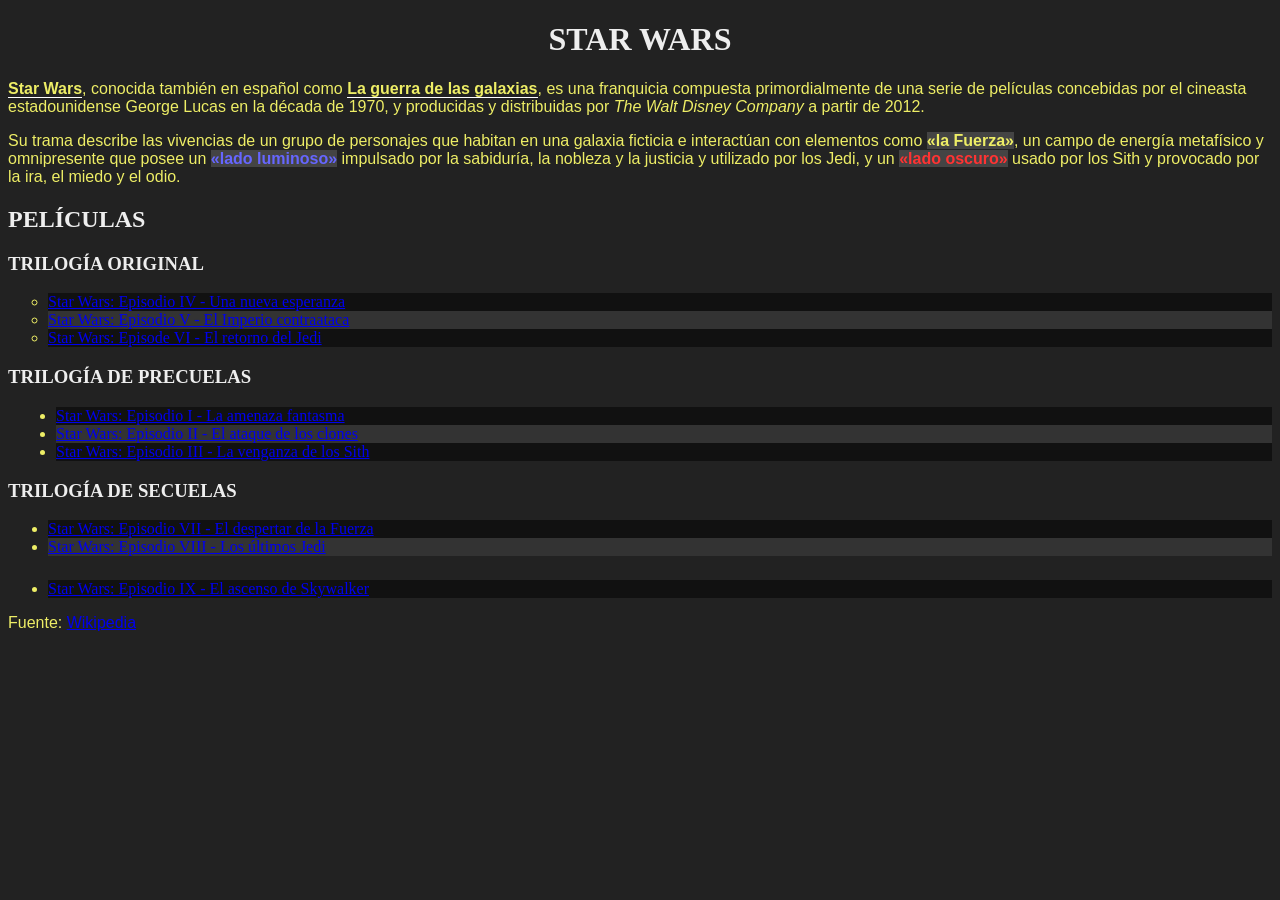
<file: tp-2/index.html>
<!DOCTYPE html>
<html>
<head>
    <meta charset="utf-8">
    <meta name="viewport" content="width=device-width, initial-scale=1">
    <title>TP2 - Selectores CSS</title>
    <style>
        
        body {
            background-color: #222;
            color: #ee6;
        }

        
        h1 {
            text-align: center;
        }

        
        p {
            font-family: sans-serif;
        }

        
        h1, h2, h3, h4, h5, h6 {
            color: #eee;
        }

        
        strong {
            border-bottom: 1px solid white;
        }

        
        .the-force {
            background-color: #444;
            font-weight: bold;
        }

        
        .light-side {
            color: #66f;
        }

        .dark-side {
            color: #f33;
        }

        
        #og-trilogy li {
            list-style-type: circle;
        }

        
        .movies-list:nth-of-type(2) {
            padding-left: 3rem;
        }

        
        .movies-list:nth-of-type(3) li:last-child {
            margin-top: 1.5rem;
        }

    

        
        h1, h2, h3, h4, h5, h6 {
            text-transform: uppercase;
        }

       #efe */
        p:first-of-type::first-line {
            color: #efe;
        }

        
        h1:hover {
            color: #ee6;
        }

        
        a:visited {
            color: gray;
        }

       
        a:not([href]) {
            font-style: italic;
        }

        
        .movies-list li:nth-child(odd) {
            background-color: #111;
        }

        .movies-list li:nth-child(even) {
            background-color: #333;
        }
    </style>
</head>
<body>
    <h1>Star Wars</h1>
    <p><strong>Star Wars</strong>, conocida también en español como <strong>La guerra de las galaxias</strong>, es una franquicia compuesta primordialmente de una serie de películas concebidas por el cineasta estadounidense George Lucas en la década de 1970, y producidas y distribuidas por <a>The Walt Disney Company</a> a partir de 2012.</p>
    <p>Su trama describe las vivencias de un grupo de personajes que habitan en una galaxia ficticia e interactúan con elementos como <span class="the-force">«la Fuerza»</span>, un campo de energía metafísico y omnipresente que posee un <span class="the-force light-side">«lado luminoso»</span> impulsado por la sabiduría, la nobleza y la justicia y utilizado por los Jedi, y un <span class="the-force dark-side">«lado oscuro»</span> usado por los Sith y provocado por la ira, el miedo y el odio.</p>
    <h2>Películas</h2>
    <h3>Trilogía Original</h3>
    <ul id="og-trilogy" class="movies-list">
        <li><a href="https://es.wikipedia.org/wiki/Star_Wars:_Episodio_IV_-_Una_nueva_esperanza">Star Wars: Episodio IV - Una nueva esperanza</a></li>
        <li><a href="https://es.wikipedia.org/wiki/Star_Wars:_Episodio_V_-_El_Imperio_contraataca">Star Wars: Episodio V - El Imperio contraataca</a></li>
        <li><a href="https://es.wikipedia.org/wiki/Star_Wars:_Episode_VI_-_Return_of_the_Jedi">Star Wars: Episode VI - El retorno del Jedi</a></li>
    </ul>
    <h3>Trilogía de precuelas</h3>
    <ul class="movies-list">
        <li><a href="https://es.wikipedia.org/wiki/Star_Wars:_Episodio_I_-_La_amenaza_fantasma">Star Wars: Episodio I - La amenaza fantasma</a></li>
        <li><a href="https://es.wikipedia.org/wiki/Star_Wars:_Episodio_II_-_El_ataque_de_los_clones">Star Wars: Episodio II - El ataque de los clones</a></li>
        <li><a href="https://es.wikipedia.org/wiki/Star_Wars:_Episodio_III_-_La_venganza_de_los_Sith">Star Wars: Episodio III - La venganza de los Sith</a></li>
    </ul>
    <h3>Trilogía de secuelas</h3>
    <ul class="movies-list">
        <li><a href="https://es.wikipedia.org/wiki/Star_Wars:_Episodio_VII_-_El_despertar_de_la_Fuerza">Star Wars: Episodio VII - El despertar de la Fuerza</a></li>
        <li><a href="https://es.wikipedia.org/wiki/Star_Wars:_Episodio_VIII_-_Los_últimos_Jedi">Star Wars: Episodio VIII - Los últimos Jedi</a></li>
        <li><a href="https://es.wikipedia.org/wiki/Star_Wars:_Episodio_IX_-_El_ascenso_de_Skywalker">Star Wars: Episodio IX - El ascenso de Skywalker</a></li>
    </ul>
    <p>Fuente: <a href="https://es.wikipedia.org/wiki/Star_Wars">Wikipedia</a></p>
</body>
</html>
</file>
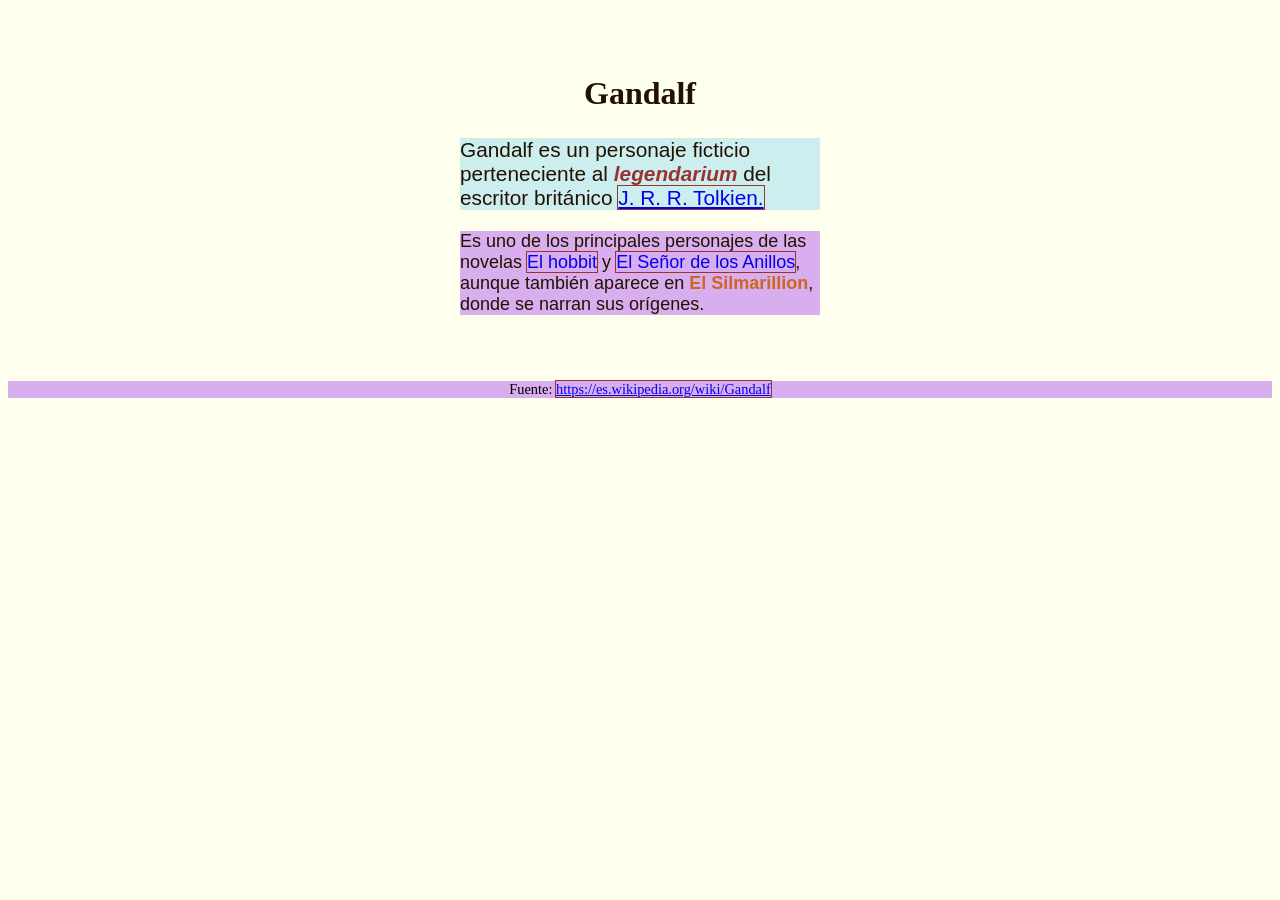
<file: tp-3/index.html>
<!DOCTYPE html>
<html lang="es">
<head>
	<meta charset="utf-8">
	<meta name="viewport" content="width=device-width, initial-scale=1">
	<title>TP3 - Especificidad CSS</title>
	<link rel="stylesheet" type="text/css" href="style.css">
	<style type="text/css">
		body {
			font-size: 18px;
			background-color: #ffe;
			color: #210;
		}

		#contenedor {
			max-width: 40ch;
			margin: 2rem auto;
			padding: 1rem;
		}

		h1 {
			font-size: 2rem;
			text-align: left;
		}

		p {
			font-family: sans-serif;
		}

		#primer-parrafo {
			font-size: 1.3rem;
			background-color: #eec;
		}

		p.importante em {
			font-weight: bold;
			color: #144;
		}

		p.novelas a {
			outline: none;
			text-decoration: none;
		}
		p.novelas a:hover {
			text-decoration: underline;
			background-color: #ccd;
		}

		body p.fuente.parrafo {
			color: #bbb !important;
			font-size: 0.9rem;
			opacity: 50%;
			text-align: center;
		}
	</style>
</head>
<body>
	<article id="contenedor">
		<h1 class="titulo">Gandalf</h1>
		
		<p id="primer-parrafo" class="importante parrafo">
			Gandalf es un personaje ficticio perteneciente al <em>legendarium</em> del escritor británico <a href="https://es.wikipedia.org/wiki/J._R._R._Tolkien">J. R. R. Tolkien.</a>
		</p>
		
		<p class="novelas parrafo">
			Es uno de los principales personajes de las novelas <a href="https://es.wikipedia.org/wiki/El_hobbit">El hobbit</a> y <a href="https://es.wikipedia.org/wiki/El_Señor_de_los_Anillos">El Señor de los Anillos</a>, aunque también aparece en <span class="complicado" style="color: #622">El Silmarillion</span>, donde se narran sus orígenes.
		</p>
	</article>

	<p class="fuente parrafo">
		Fuente: <a href="https://es.wikipedia.org/wiki/Gandalf">https://es.wikipedia.org/wiki/Gandalf</a>
	</p>
</body>
</html>
</file>
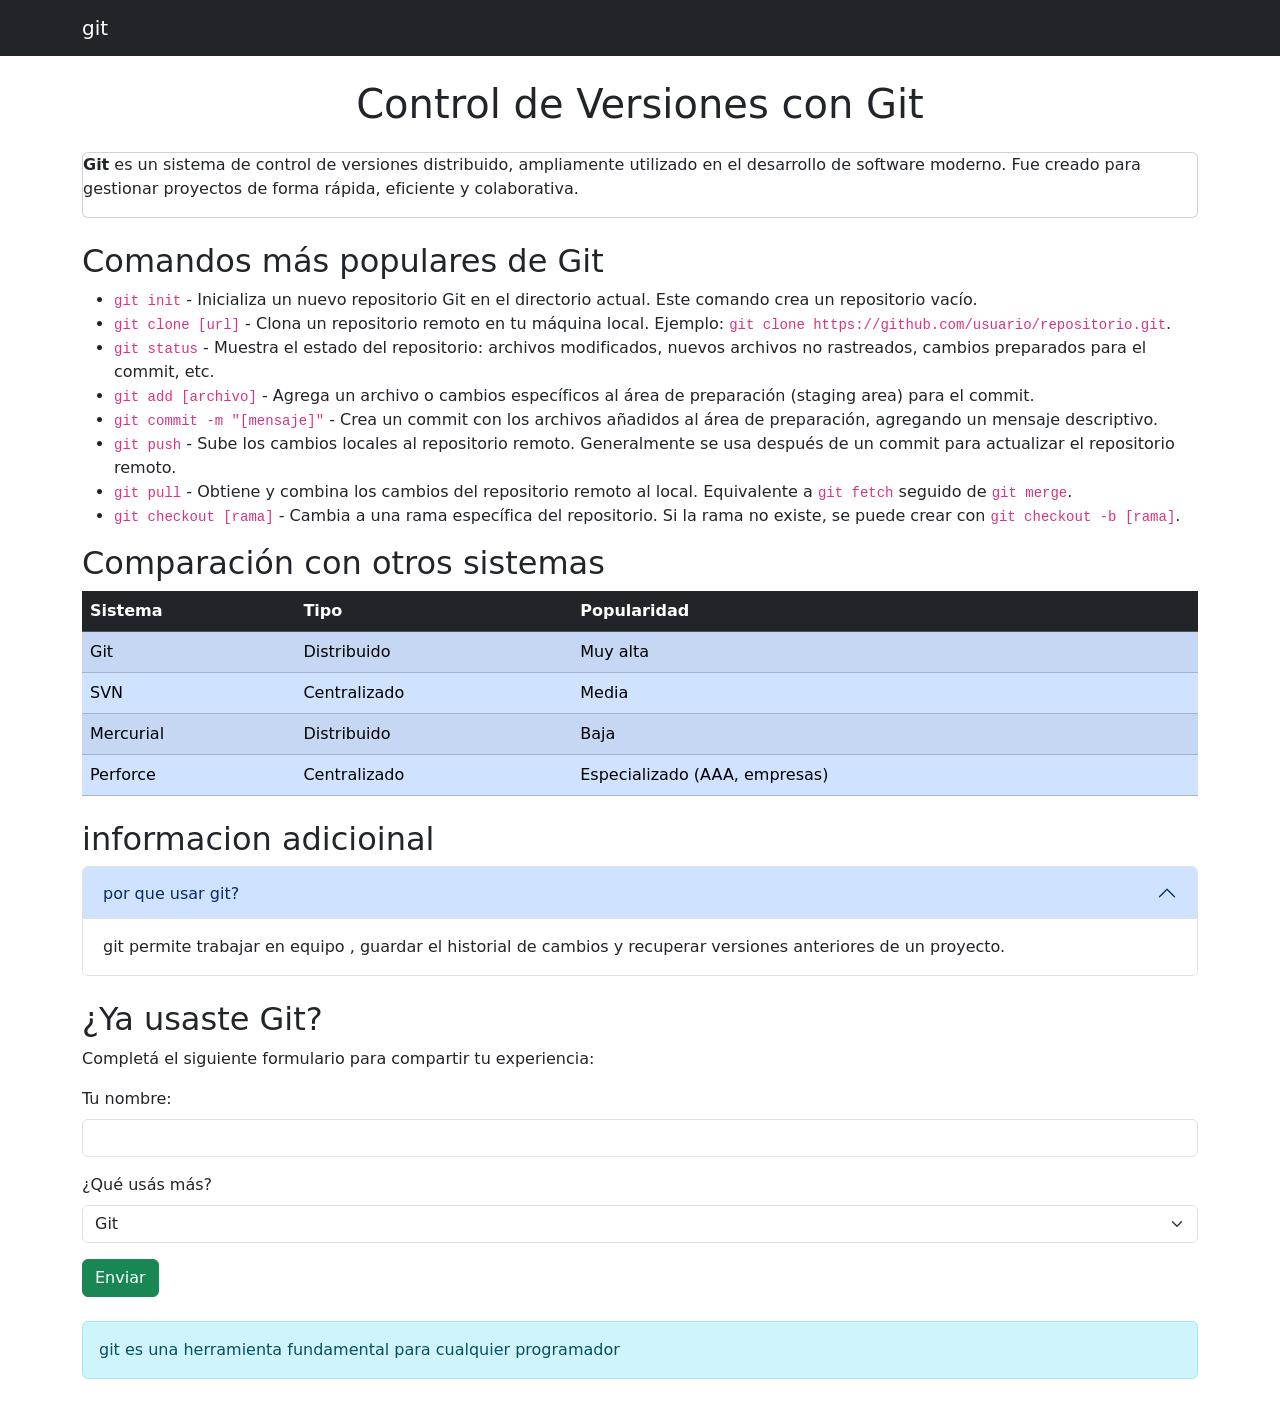
<file: tp-5/index.html>
<!DOCTYPE html>
<html lang="es">
<head>
    <meta charset="UTF-8">
    <meta name="viewport" content="width=device-width, initial-scale=1.0">
    <title>Control de Versiones con Git</title>

    <link href="https://cdn.jsdelivr.net/npm/bootstrap@5.3.8/dist/css/bootstrap.min.css" rel="stylesheet">
</head>
<body>

    <nav class="navbar navbar-expand-ig navbar-dark bg-dark">
        <div class="container">
            <a class="navbar-brand" href="#">git</a>
        </div>
    </nav>

    <div class="container my-4">
        
    <h1 class="text-center mb-4">Control de Versiones con Git</h1>
        <div class="card mb-4">

    <p><strong>Git</strong> es un sistema de control de versiones distribuido, ampliamente utilizado en el desarrollo de
        software moderno. Fue creado para gestionar proyectos de forma rápida, eficiente y colaborativa.</p>
        </div>
    <h2>Comandos más populares de Git</h2>
    <ul>
        <li><code>git init</code> - Inicializa un nuevo repositorio Git en el directorio actual. Este comando crea un repositorio vacío.</li>
        <li><code>git clone [url]</code> - Clona un repositorio remoto en tu máquina local. Ejemplo: <code>git clone https://github.com/usuario/repositorio.git</code>.</li>
        <li><code>git status</code> - Muestra el estado del repositorio: archivos modificados, nuevos archivos no rastreados, cambios preparados para el commit, etc.</li>
        <li><code>git add [archivo]</code> - Agrega un archivo o cambios específicos al área de preparación (staging area) para el commit.</li>
        <li><code>git commit -m "[mensaje]"</code> - Crea un commit con los archivos añadidos al área de preparación, agregando un mensaje descriptivo.</li>
        <li><code>git push</code> - Sube los cambios locales al repositorio remoto. Generalmente se usa después de un commit para actualizar el repositorio remoto.</li>
        <li><code>git pull</code> - Obtiene y combina los cambios del repositorio remoto al local. Equivalente a <code>git fetch</code> seguido de <code>git merge</code>.</li>
        <li><code>git checkout [rama]</code> - Cambia a una rama específica del repositorio. Si la rama no existe, se puede crear con <code>git checkout -b [rama]</code>.</li>
    </ul>

    <h2>Comparación con otros sistemas</h2>
    <table class="table table-striped table-hover table-primary">
        <thead class="table-dark">
            <tr>
                <th>Sistema</th>
                <th>Tipo</th>
                <th>Popularidad</th>
            </tr>
        </thead>
        <tbody>
            <tr>
                <td>Git</td>
                <td>Distribuido</td>
                <td>Muy alta</td>
            </tr>
            <tr>
                <td>SVN</td>
                <td>Centralizado</td>
                <td>Media</td>
            </tr>
            <tr>
                <td>Mercurial</td>
                <td>Distribuido</td>
                <td>Baja</td>
            </tr>
            <tr>
                <td>Perforce</td>
                <td>Centralizado</td>
                <td>Especializado (AAA, empresas)</td>
            </tr>
        </tbody>
    </table>

        <h2 class="mt-4">informacion adicioinal</h2>

        <div class="accordion mb-4" id="accordiongit">
            <div class="accordion-item">
                <h2 class="accordion-header">
                    <button class="accordion-button" type="button"
                        data-bs-toggle="collapse"
                        data-bs-target="#infogit">
                        por que usar git?
                    </button>
                        </h2>
                <div id="infogit" class="accordion-collapse collapse show">
                    <div class="accordion-body">
                        git permite trabajar en equipo ,  guardar el historial de cambios y recuperar versiones
                        anteriores de un proyecto.

                    </div>
                </div>
            </div>
        </div>

    <h2>¿Ya usaste Git?</h2>
    <p>Completá el siguiente formulario para compartir tu experiencia:</p>

    <form class="form">
        <div class="mb-3">
        <label for="nombre" class="form-label">Tu nombre:</label>
        <input type="text" id="nombre" name="nombre" class="form-control">
        </div>
<div class="mb-3">
        <label for="experiencia" class="form-label">¿Qué usás más?</label>
        <select id="experiencia" name="experiencia" class="form-select">
            <option value="git">Git</option>
            <option value="github">Git + GitHub</option>
            <option value="otro">Otro sistema</option>
            <option value="ninguno">Todavía no uso ninguno</option>
        </select>
</div>

        <input type="submit" value="Enviar" class="btn btn-success">
    </form>
        <div class="alert alert-info mt-4">
            git es una herramienta fundamental para cualquier programador
        </div>
         <script src="https://cdn.jsdelivr.net/npm/bootstrap@5.3.8/dist/js/bootstrap.bundle.min.js"></script>
</body>
</html>
</file>
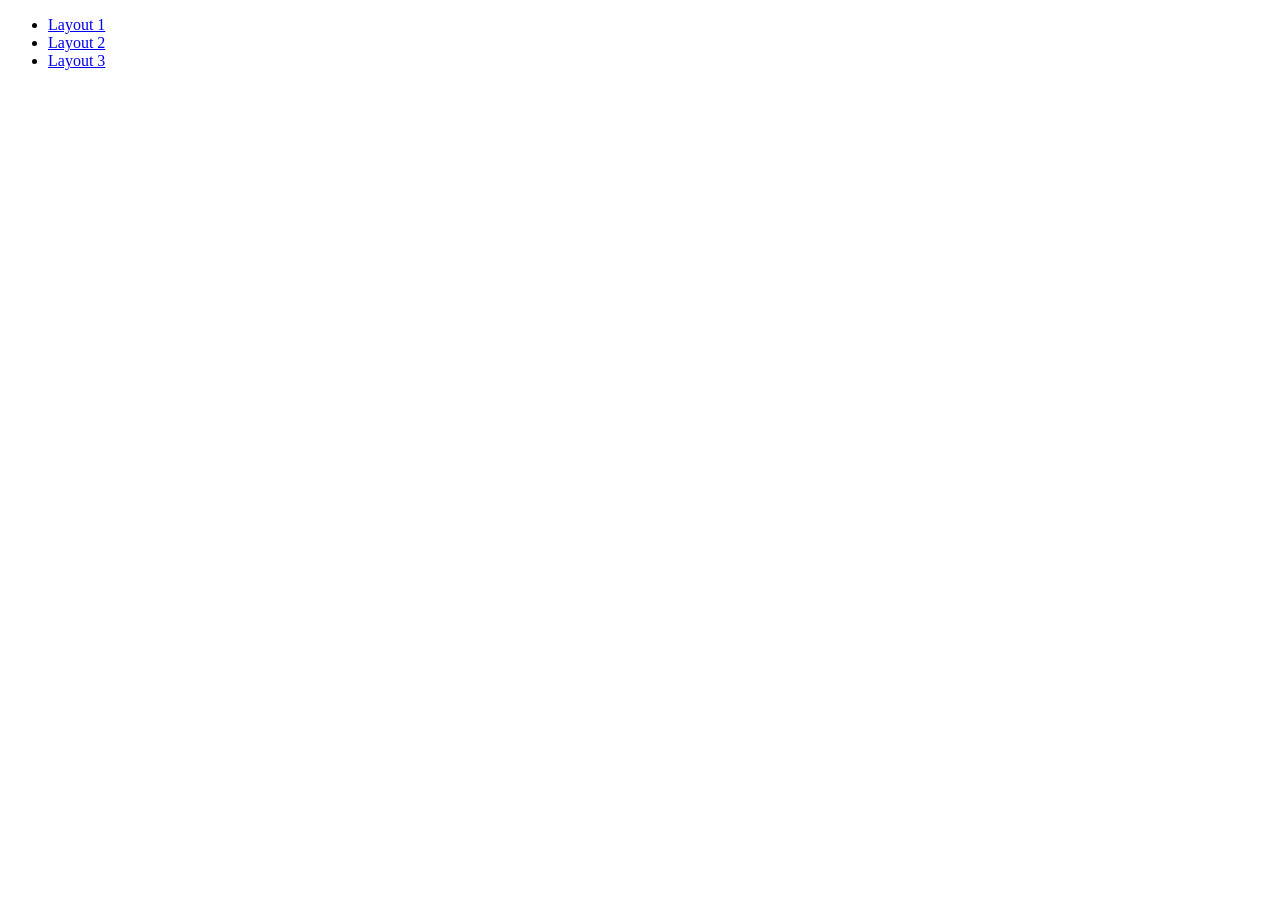
<file: tp-6/index.html>
<!DOCTYPE html>
<html lang="es">
<head>
    <meta charset="UTF-8">
    <meta name="viewport" content="width=device-width, initial-scale=1.0">
    <title>index principal</title>
</head>
<body>
    <ul>
    <li>
        <a href="layout-1.html">Layout 1</a>
    </li>
    <li>
        <a href="layout-2.html">Layout 2</a>
    </li>
    <li>
        <a href="layout-3.html">Layout 3</a>
    </li>
</ul>
</body>
</html>
</file>
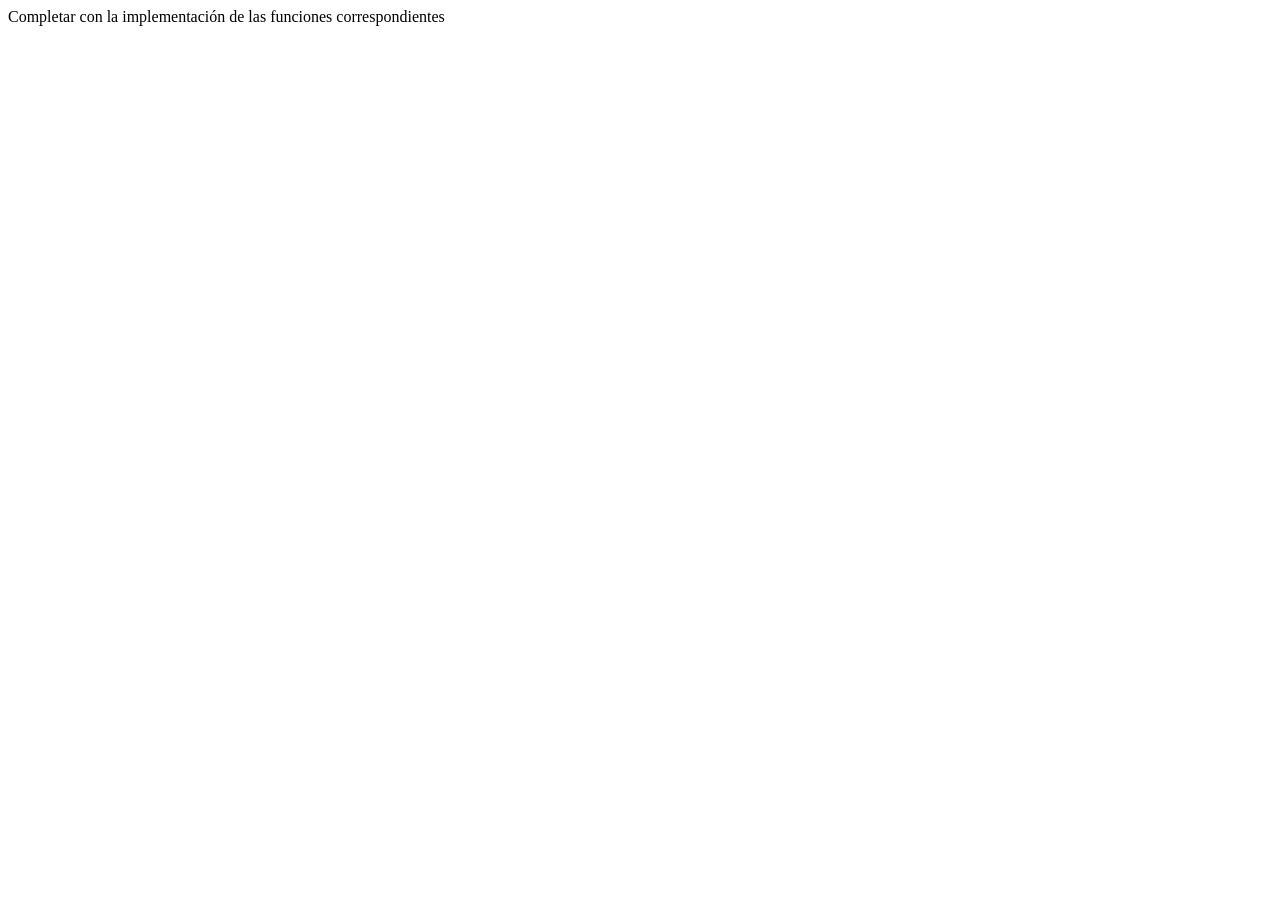
<file: tp-8/index.html>
<html>
<head>
	<meta charset="utf-8">
	<meta name="viewport" content="width=device-width, initial-scale=1">
	<title>TP-7: Funciones en JavaScript</title>
</head>
<body>
<p>Completar con la implementación de las funciones correspondientes</p>
<script type="text/javascript">
// Numeros

// 1- Implementar una función "suma" que retorne la suma de 2 numeros
// ejemplo: suma(2,3) retorna 5
function suma(num1, num2) {
 return num1 + num2;
}

console.log("Resultados de suma():")
console.log(suma(2,3)); // 5
console.log(suma(4,4)); // 8
console.log(suma(-10,10)); // 0


// 2- Implementar una función "elevarAlCubo" que eleve al cubo un numero
// ejemplo: elevarAlCubo(3) retorna 27
let elevarAlCubo = function(num) {
return num * num * num;
}

console.log("Resultados de elevarAlCubo():");
console.log(elevarAlCubo(3));  // 27
console.log(elevarAlCubo(99)); // 970299

// 3- Implementar una función "restoDivisionEntera" para devolver el resto de una división entera entre un dividendo y un divisor
// ejemplo: restoDivisionEntera(3,2) retorna 1
let restoDivisionEntera = (dividendo, divisor) => {
    return dividendo % divisor;
}

console.log("Resultados de restoDivisionEntera():");
console.log(restoDivisionEntera(1,3)); // 1
console.log(restoDivisionEntera(2,3)); // 2
console.log(restoDivisionEntera(3,3)); // 0
console.log(restoDivisionEntera(4,3)); // 1

// 4- Implementar una función "numeroPi" para devolver el numero PI
// ejemplo: numeroPi() retorna 3,14...
function numeroPi(num) {
   return Math.PI; 
}
console.log("Resultado de numeroPi():")
console.log(numeroPi())


// 5- Implementar una función "numeroRandom" para devolver un número random (aleatorio)
// ejemplo: numeroRandom() retorna 0,123...
function numeroRandom(num) {
return Math.random(num);
}
console.log("Resultados de numeroRandom():")
console.log(numeroRandom())
console.log(numeroRandom())
console.log(numeroRandom())

// 6- Implementar una función "numeroRandomDesdeHasta" para devolver un número random entre 2 valores recibidos como parámetros
// ejemplo: numeroRandomDesdeHasta(1,6) retorna 3
function numeroRandomDesdeHasta(desde, hasta) {
    return Math.floor(Math.random() * (hasta - desde + 1)) + desde;
}
console.log("Resultados de numeroRandomDesdeHasta():")
console.log(numeroRandomDesdeHasta(1,6))
console.log(numeroRandomDesdeHasta(2,5))
console.log(numeroRandomDesdeHasta(3,4))


// 7- Implementar una función "esPar" que reciba un número como parámetro y devuelva verdadero si el número es par, o falso si es impar
// ejemplo: esPar(4) retorna true, esPar(5) retorna false
function esPar(numero) {
    return numero % 2 === 0
}
console.log("Resultados de esPar():")
console.log(esPar(4)); // true
console.log(esPar(5)); // false
console.log(esPar(0)); // true
console.log(esPar(-2)); // true


// 8- Implementar una función "esPositivo" que reciba un número y devuelva true si el número es positivo, o false si es negativo o cero
// ejemplo: esPositivo(4) retorna true, esPositivo(-3) retorna false
function esPositivo(numero) {
    if (numero > 0 ) {
        return true;
    }else{
        return false;
    }
    }
console.log("Resultados de esPositivo():")
console.log(esPositivo(4)); // true
console.log(esPositivo(-3)); // false
console.log(esPositivo(0)); // false

// 9- Implementar una función "clasificarNumero" que reciba un número y retorne un mensaje indicando si el número es par o impar, y si es positivo o negativo
// ejemplo: clasificarNumero(4) retorna "El número 4 es par y positivo."
// ejemplo: clasificarNumero(-3) retorna "El número -3 es impar y negativo."
function clasificarNumero(numero) {
    if (numero % 2 === 0 && numero > 0) {
        return "El número " + numero + " es par y positivo.";
    } else if (numero % 2 !== 0 && numero > 0) {
        return "El número " + numero + " es impar y positivo.";
    } else if (numero % 2 === 0 && numero <= 0) {
        return "El número " + numero + " es par y no positivo.";
    } else {
        return "El número " + numero + " es impar y negativo.";
    }
}
console.log("Resultados de clasificarNumero():");
console.log(clasificarNumero(4));   // "El número 4 es par y positivo."
console.log(clasificarNumero(-3));  // "El número -3 es impar y negativo."
console.log(clasificarNumero(0));   // "El número 0 es par y no positivo."


// Cadenas de Caracteres

// 10- Implementar una función "transformarMayuscula" que transforme a mayúscula la cadena de caracteres recibida como parámetro
// ejemplo: transformarMayuscula("Plataformas Móviles") retorna "PLATAFORMAS MÓVILES"
function transformarMayuscula(texto){
    return  texto.toUpperCase(transformarMayuscula);
}
console.log("Resultados de transformarMayuscula():")
console.log(transformarMayuscula("Plataformas Móviles"))
console.log(transformarMayuscula("hola mundo"))
console.log(transformarMayuscula("abc"))


// 11- Implementar una función "primeraLetra" que nos devuelva la inicial de la cadena de caracteres recibida como parámetro
// ejemplo: primeraLetra("Plataformas") retorna "P"
function primeraLetra(cadena){
    return cadena.charAt(0);
}
console.log("Resultados de primeraLetra():")
console.log(primeraLetra("Plataformas Móviles"))
console.log(primeraLetra("hola mundo"))
console.log(primeraLetra("abc"))


// 12- Implementar una función "sinPrimeraLetra" que nos devuelva la cadena de caracteres recibida como parámetro sin la primera letra
// ejemplo: sinPrimeraLetra("Plataformas") retorna "lataformas"
function sinPrimeraLetra(cadena){
    return cadena.slice(1);
}
console.log("Resultados de sinPrimeraLetra():")
console.log(sinPrimeraLetra("Plataformas Móviles"))
console.log(sinPrimeraLetra("hola mundo"))
console.log(sinPrimeraLetra("abc"))


// 13- Implementar una función "primeraLetraMayuscula" que devuelve la cadena de caracteres recibida, pero  con su primera letra en mayúscula
// ejemplo: primeraLetraMayuscula("plataformas") retorna "Plataformas"
function primeraLetraMayuscula(cadena){
    return cadena.charAt(0).toUpperCase() + cadena.slice(1);
}
console.log("Resultados de primeraLetraMayuscula():")
console.log(primeraLetraMayuscula("plataformas móviles"))
console.log(primeraLetraMayuscula("hola mundo"))
console.log(primeraLetraMayuscula("abc"))


// 14- Implementar una función "terminaCon" que devuelve verdadero o falso si la palabra termina con la terminación recibida
// ejemplo: terminaCon("plataformas", "mas") retorna true
function terminaCon(palabra, terminacion){
    return palabra.endsWith(terminacion);
}
console.log("Resultados de terminaCon():")
console.log(terminaCon("hola", "a")); // true
console.log(terminaCon("hola", "o")); // false
console.log(terminaCon("plataformas", "mas")); // true
console.log(terminaCon("plataformas", "más")); // false

// 15- Implementar una función "palabraInvertida" que devuelva la palabra invertida
// ejemplo: palabraInvertida("hola") retorna "aloh";
function palabraInvertida(palabra) {
    let invertido = "";

    for (let i = palabra.length - 1; i >= 0; i--) {
        invertido = invertido + palabra[i];
    }

    return invertido;
}

console.log("Resultados de palabraInvertida():");
console.log(palabraInvertida("plataformas móviles"));
console.log(palabraInvertida("hola mundo"));
console.log(palabraInvertida("abc"));

</script>
</body>
</html>
</file>
<file: tp-3/style.css>
h1.titulo{
    text-align: center;
}
body > p{
    font-family: serif;
}
p#primer-parrafo {
    background-color: #cee;
}
p#primer-parrafo em{
    color: #933;
}
p.importante a,body p.novelas a,p.fuente a{
    outline: 1px solid #933;
}
html body p.fuente.parrafo{
    opacity: 100%;
}
p:not([id]) {
    background-color: rgba(190, 120, 240, 0.6);
}
html body p.fuente.parrafo {
    color: #000 !important;
}
.complicado {
    font-weight: bold;
    color: #C62 !important;
}
</file>
